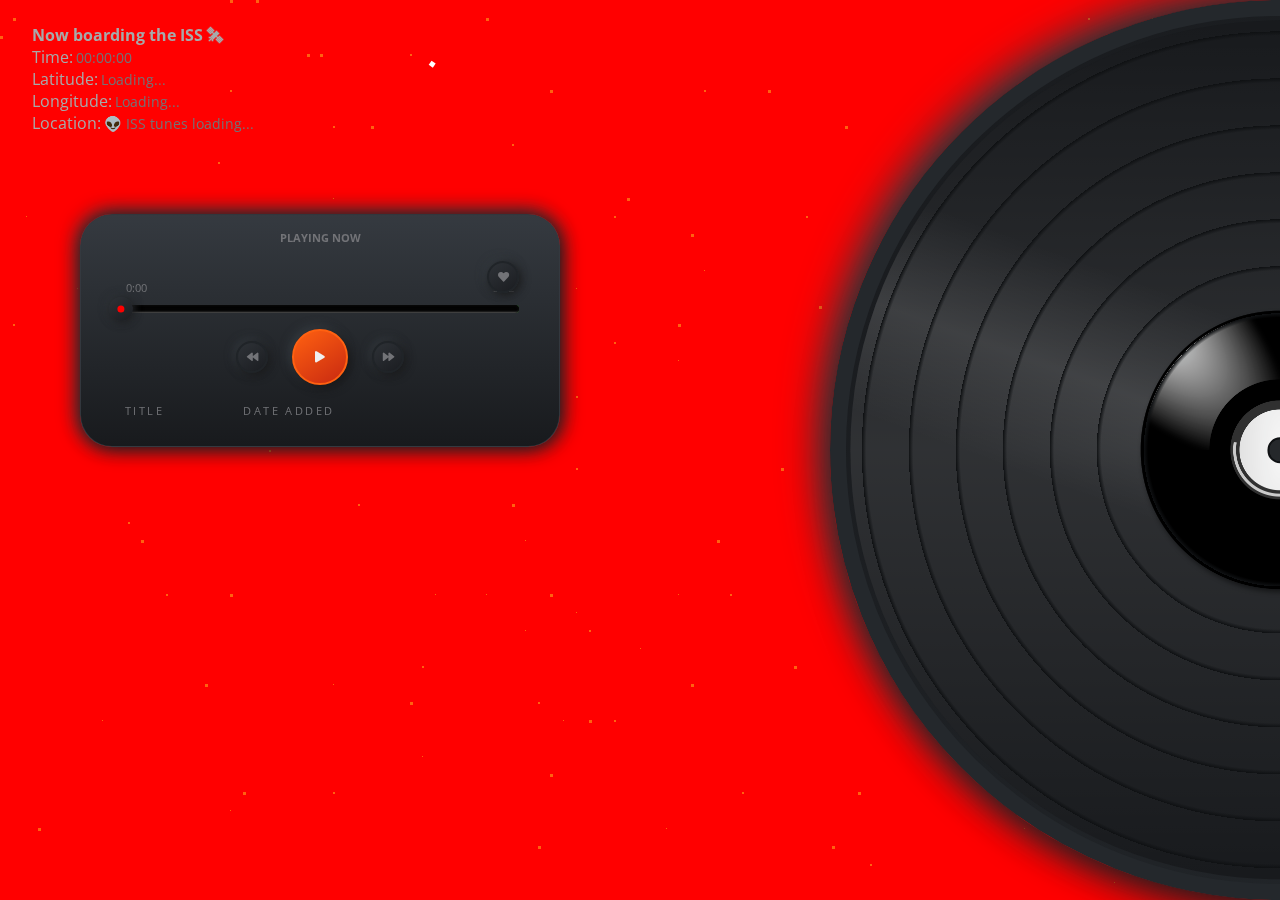
<file: index.html>
<!DOCTYPE html>
<html lang="en">
  <head>
    <meta charset="UTF-8" />
    <meta http-equiv="X-UA-Compatible" content="IE=edge" />
    <meta name="viewport" content="width=device-width, initial-scale=1.0" />
    <link rel="stylesheet" href="https://cdnjs.cloudflare.com/ajax/libs/font-awesome/5.10.2/css/all.min.css" />
    <link rel="stylesheet" href="styles/style.css" />
    <title>Space Tunes Shuffle</title>
  </head>
  <body>
    <div class="stars"></div>
    <main>

      <section class="left">
        <aside class="corner">
          <article class="tracker">
            <h4>Now boarding the ISS 🛰</h4>
            <div class="tracker__list"><h5>Time: </h5> <p>00:00:00</p></div>
            <div class="tracker__list"><h5>Latitude: </h5> <p>Loading...</p></div>
            <div class="tracker__list"><h5>Longitude: </h5> <p>Loading...</p></div>
            <div class="tracker__list"><h5>Location: </h5> <p>👽 ISS tunes loading...</p></div>
          </article>
          <div class="rocket-wrapper">
            <div id="rocket"></div>
          </div>
        </aside>

        <section class="music">
          <article class="media-player">
            <h6>PLAYING NOW</h6>
            <div class="media-player__details">
              <div class="media-player__info">
                <h4 id='title'></h4>
                <h5 id='artist'></h5>
              </div>
              <button id="addBtn" class="btn">
                <i class="fas fa-heart"></i>
              </button>
            </div>
            <div class="media-player__track-length">
              <p id="current">0:00</p>
              <p id="duration">3:52</p>
            </div>
            <div class="media-player__progress-bar" id="progress-bar">
              <div class="media-player__progress-fill" id="progress-fill">
                <div class="overlay" id="overlay"></div>
              </div>
              <!-- moved circle out of progress fill and into bar, giving bar pos absolute -->
              <div class="media-player__progress-circle" id="progress-circle">
                <div class="media-player__progress-circle-inner" id="progress-circle-inner"></div>
              </div>
            </div>
            <article class="media-player__controls">
              <button class="btn" id="prevBtn"><i class="fas fa-backward"></i></button>
              <button id="playBtn" class="btn btn--lg"><i class="fas fa-play"></i></button>
              <button class="btn" id="nextBtn"><i class="fas fa-forward"></i></button>
            </article>
          </article>
          <table class="playlist">
            <thead>
              <tr>
                <th></th>
                <th>Title</th>
                <th>Date Added</th>
                <th></th>
              </tr>
            </thead>
            <tbody>
            </tbody>
          </table>
        </section>

      </section>
      <section class="right">
        <audio src="music/Cold Heart.mp3" id="audio"></audio>

        <div class="vinyl" id='vinyl'>
          <div class="vinyl__record">
            <div class="vinyl__rivets"></div>
            <div class="vinyl__shine"></div>
            <img class='vinyl__inner' src="./images/1200px-Vinyl_record.svg.png" alt="music-cover" id="cover" />
            <div class="dot"></div>
          </div>
      </section>
 
    </main>
    <script src="scripts/app.js"></script>
  </body>
</html>
</file>
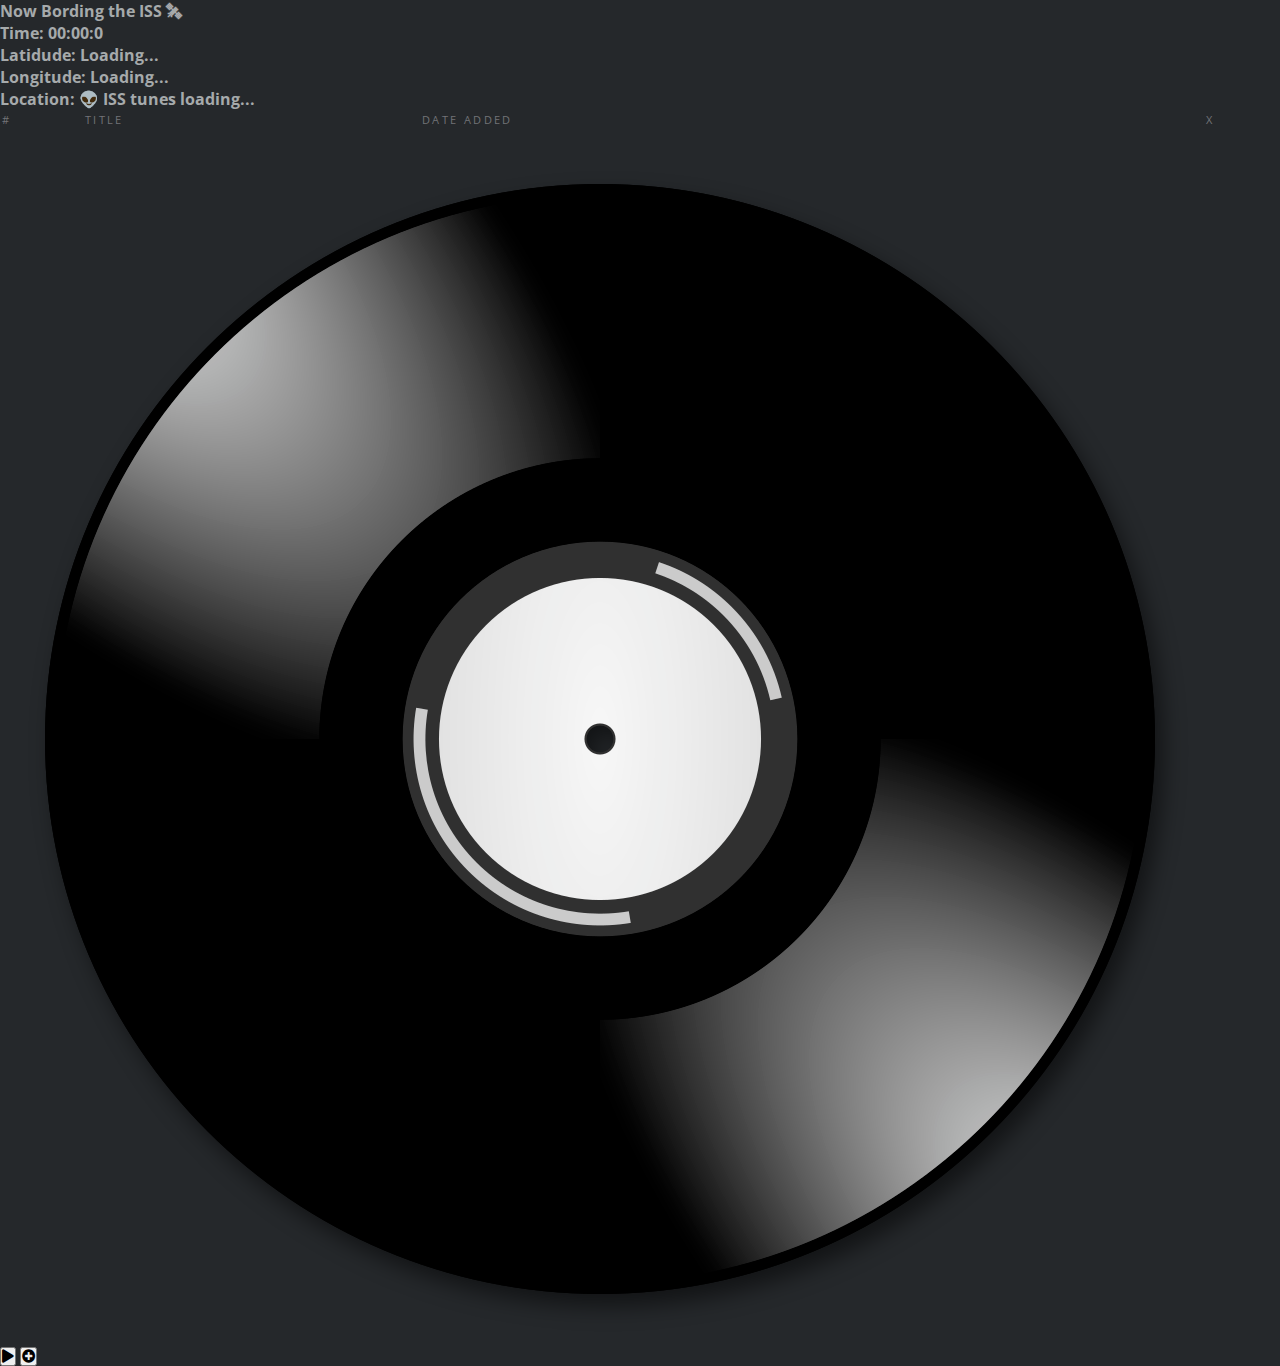
<file: old.html>
<!DOCTYPE html>
<html lang="en">
  <head>
    <meta charset="UTF-8" />
    <meta name="viewport" content="width=device-width, initial-scale=1.0" />
    <meta http-equiv="X-UA-Compatible" content="ie=edge" />
    <link rel="stylesheet" href="https://cdnjs.cloudflare.com/ajax/libs/font-awesome/5.10.2/css/all.min.css" />
    <link rel="stylesheet" href="style.css" />
    <title>Space Time Radio Player</title>
  </head>
  <body>
    <div class="left-side-main-container">
      <div class="info-box">
        <h4>Now Bording the ISS 🛰</h4>
        <h4>Time: 00:00:0</h4>
        <h4>Latidude: Loading...</h4>
        <h4>Longitude: Loading...</h4>
        <h4>Location: 👽 ISS tunes loading...</h4>
      </div>

      <div class="music-container" id="music-container">
        <div class="music-info">
          <h4 id="title"></h4>
          <div class="progress-container" id="progress-container">
            <div class="progress" id="progress"></div>
          </div>
        </div>
        <!-- <div class="music-info-savePlaylist">
          <h4 id="Save Tunes"></h4>
          <div class="song"></div>
        </div> -->

        <table class="playlist">
          <tr>
            <th>#</th>
            <th>Title</th>
            <th>Date Added</th>
            <th>x</th>
          </tr>
        </table>

        <audio src="music/Cold Heart.mp3" id="audio"></audio>

        <div class="img-container">
          <img src="./images/1200px-Vinyl_record.svg.png" alt="music-cover" id="cover" />
        </div>

        <div class="navigation">
          <button id="play" class="action-btn action-btn-big">
            <i class="fas fa-play"></i>
          </button>
          <button id="Add song logo" class="action-btn action-btn-big">
            <i class="fas fa-plus-circle"></i>
          </button>
        </div>
      </div>
    </div>

    <div class="right-side-main-container"></div>

    <script src="script.js"></script>
  </body>
</html>
</file>
<file: styles/style.css>
@import url("https://fonts.googleapis.com/css2?family=Open+Sans:ital,wght@0,300;0,400;0,500;0,600;0,700;0,800;1,300;1,400;1,500;1,600;1,700;1,800&display=swap");
@keyframes rotate {
  from {
    transform: rotate(0deg);
  }
  to {
    transform: rotate(360deg);
  }
}
@keyframes reflection {
  0% {
    transform: rotate(0deg);
  }
  25% {
    transform: rotate(2deg);
  }
  75% {
    transform: rotate(-1deg);
  }
  100% {
    transform: rotate(0deg);
  }
}
@keyframes moveBackground {
  0% {
    transform: translateY(0);
  }
  100% {
    transform: translateY(-50%);
  }
}
@keyframes rocket {
  0% {
    transform: translate(0);
    box-shadow: -50px 20px #6272a4, -40px 10px #6272a4, -40px 20px #576696, -40px 30px #556492, -30px 10px #cccccc, -30px 30px #b3b3b3, -30px 20px #cccccc, -20px 10px #b3b3b3, -20px 20px #8241f9, -20px 30px #b3b3b3, -10px 10px #999999, -10px 20px #7228f8, -10px 30px #b3b3b3, 0 10px #999999, 0 20px #b3b3b3, 0 30px #b3b3b3, 0 40px #999999, 10px 0 #fff, 10px 10px #999999, 10px 20px #b3b3b3, 10px 30px #8c8c8c, 10px 40px #e6e6e6, 10px 50px #999999, 20px 0 #fff, 20px 10px #999999, 20px 20px #b3b3b3, 20px 30px #8c8c8c, 20px 40px #e6e6e6, 20px 50px #999999, 30px 0 #999999, 30px 10px #999999, 30px 20px #999999, 30px 30px #8c8c8c, 30px 40px #cccccc, 30px 50px #999999, 40px 0 #ffac53, 40px 10px #ff2929, 40px 30px #ffb86c, 40px 40px #ff9f39, 40px 50px #ff8706, 50px 0 #ff4242, 50px 10px #ff4242, 50px 40px #ff4242, 50px 50px #ff2929, 60px 0 #ff4242, 60px 50px #ff2929, 70px 0 transparent, 70px 40px transparent;
  }
  20% {
    transform: translate(-2px, 2px);
    box-shadow: -50px 20px #6272a4, -40px 10px #6272a4, -40px 20px #576696, -40px 30px #556492, -30px 10px #cccccc, -30px 30px #b3b3b3, -30px 20px #cccccc, -20px 10px #b3b3b3, -20px 20px #8241f9, -20px 30px #b3b3b3, -10px 10px #999999, -10px 20px #7228f8, -10px 30px #b3b3b3, 0 10px #999999, 0 20px #b3b3b3, 0 30px #b3b3b3, 0 40px #999999, 10px 0 #fff, 10px 10px #999999, 10px 20px #b3b3b3, 10px 30px #8c8c8c, 10px 40px #e6e6e6, 10px 50px #999999, 20px 0 #fff, 20px 10px #999999, 20px 20px #b3b3b3, 20px 30px #8c8c8c, 20px 40px #e6e6e6, 20px 50px #999999, 30px 0 #999999, 30px 10px #999999, 30px 20px #999999, 30px 30px #8c8c8c, 30px 40px #cccccc, 30px 50px #999999, 40px 0 #ffac53, 40px 10px #ff2929, 40px 30px #ffb86c, 40px 40px #ff9f39, 40px 50px #ff8706, 50px 0 #ff4242, 50px 10px #ff4242, 50px 40px #ff4242, 50px 50px #ff2929, 60px 0 #ff4242, 60px 50px #ff2929, 70px 0 #ff4242, 70px 40px #ffb86c;
  }
  40% {
    transform: translate(-2px, -2px);
    box-shadow: -50px 20px #6272a4, -40px 10px #6272a4, -40px 20px #576696, -40px 30px #556492, -30px 10px #cccccc, -30px 30px #b3b3b3, -30px 20px #cccccc, -20px 10px #b3b3b3, -20px 20px #28036b, -20px 30px #b3b3b3, -10px 10px #999999, -10px 20px #28036b, -10px 30px #b3b3b3, 0 10px #999999, 0 20px #b3b3b3, 0 30px #b3b3b3, 0 40px #999999, 10px 0 #fff, 10px 10px #999999, 10px 20px #b3b3b3, 10px 30px #8c8c8c, 10px 40px #e6e6e6, 10px 50px #999999, 20px 0 #fff, 20px 10px #999999, 20px 20px #b3b3b3, 20px 30px #8c8c8c, 20px 40px #e6e6e6, 20px 50px #999999, 30px 0 #999999, 30px 10px #999999, 30px 20px #999999, 30px 30px #8c8c8c, 30px 40px #cccccc, 30px 50px #999999, 40px 0 #ffac53, 40px 10px #ff2929, 40px 30px #ffb86c, 40px 40px #ff9f39, 40px 50px #ff8706, 50px 0 #ff4242, 50px 10px #ff4242, 50px 40px #ff4242, 50px 50px #ff2929, 60px 0 rgba(255, 66, 66, 0.5), 60px 50px #ff2929, 70px 0 transparent, 70px 40px transparent;
  }
  60% {
    transform: translate(2px, 2px);
    box-shadow: -50px 20px #6272a4, -40px 10px #a3acc9, -40px 20px #576696, -40px 30px #556492, -30px 10px #fff, -30px 30px #b3b3b3, -30px 20px #cccccc, -20px 10px #fff, -20px 20px #8241f9, -20px 30px #b3b3b3, -10px 10px #fff, -10px 20px #7228f8, -10px 30px #b3b3b3, 0 10px #fff, 0 20px #b3b3b3, 0 30px #b3b3b3, 0 40px #999999, 10px 0 #fff, 10px 10px #fff, 10px 20px #b3b3b3, 10px 30px #8c8c8c, 10px 40px #e6e6e6, 10px 50px #999999, 20px 0 #fff, 20px 10px #fff, 20px 20px #b3b3b3, 20px 30px #8c8c8c, 20px 40px #e6e6e6, 20px 50px #999999, 30px 0 #999999, 30px 10px #999999, 30px 20px #999999, 30px 30px #8c8c8c, 30px 40px #cccccc, 30px 50px #999999, 40px 0 transparent, 40px 10px #ff2929, 40px 30px #ffb86c, 40px 40px #ff9f39, 40px 50px #ff8706, 50px 0 #ff4242, 50px 10px transparent, 50px 40px #ff4242, 50px 50px #ff2929, 60px 0 #ff4242, 60px 50px transparent, 70px 0 transparent, 70px 40px #ff4242;
  }
  80% {
    transform: translate(2px, -2px);
    box-shadow: -50px 20px #6272a4, -40px 10px #6272a4, -40px 20px #576696, -40px 30px #556492, -30px 10px #cccccc, -30px 30px #b3b3b3, -30px 20px #cccccc, -20px 10px #b3b3b3, -20px 20px #8241f9, -20px 30px #b3b3b3, -10px 10px #999999, -10px 20px #7228f8, -10px 30px #b3b3b3, 0 10px #999999, 0 20px #b3b3b3, 0 30px #b3b3b3, 0 40px #999999, 10px 0 #fff, 10px 10px #999999, 10px 20px #b3b3b3, 10px 30px #8c8c8c, 10px 40px #e6e6e6, 10px 50px #999999, 20px 0 #fff, 20px 10px #999999, 20px 20px #b3b3b3, 20px 30px #8c8c8c, 20px 40px #e6e6e6, 20px 50px #999999, 30px 0 #999999, 30px 10px #999999, 30px 20px #999999, 30px 30px #8c8c8c, 30px 40px #cccccc, 30px 50px #999999, 40px 0 rgba(255, 184, 108, 0.5), 40px 10px #ff2929, 40px 30px rgba(255, 184, 108, 0.5), 40px 40px rgba(255, 184, 108, 0.5), 40px 50px rgba(255, 184, 108, 0.5), 50px 0 #ff4242, 50px 10px #ff4242, 50px 40px #ff4242, 50px 50px transparent, 60px 0 #ff4242, 60px 50px #ff2929, 70px 0 transparent, 70px 40px transparent;
  }
  100% {
    transform: translate(0);
    box-shadow: -50px 20px #6272a4, -40px 10px #6272a4, -40px 20px #576696, -40px 30px #556492, -30px 10px #cccccc, -30px 30px #b3b3b3, -30px 20px #cccccc, -20px 10px #b3b3b3, -20px 20px #8241f9, -20px 30px #b3b3b3, -10px 10px #999999, -10px 20px #7228f8, -10px 30px #b3b3b3, 0 10px #999999, 0 20px #b3b3b3, 0 30px #b3b3b3, 0 40px #999999, 10px 0 #fff, 10px 10px #999999, 10px 20px #b3b3b3, 10px 30px #8c8c8c, 10px 40px #e6e6e6, 10px 50px #999999, 20px 0 #fff, 20px 10px #999999, 20px 20px #b3b3b3, 20px 30px #8c8c8c, 20px 40px #e6e6e6, 20px 50px #999999, 30px 0 #999999, 30px 10px #999999, 30px 20px #999999, 30px 30px #8c8c8c, 30px 40px #cccccc, 30px 50px #999999, 40px 0 #ffac53, 40px 10px #ff2929, 40px 30px #ffb86c, 40px 40px #ff9f39, 40px 50px #ff8706, 50px 0 #ff4242, 50px 10px #ff4242, 50px 40px #ff4242, 50px 50px #ff2929, 60px 0 #ff4242, 60px 50px #ff2929, 70px 0 transparent, 70px 40px transparent;
  }
}
@keyframes twinkle {
  0% {
    opacity: 0.8;
  }
  50% {
    opacity: 0.2;
  }
  10% {
    opacity: 0.9;
  }
}
@keyframes drift {
  0% {
    transform: translate(0, 0);
  }
  50% {
    transform: translate(0.2rem, -0.2rem);
  }
  100% {
    transform: translate(0, 0);
  }
}
body {
  color: #efefef;
  font-family: "Open Sans", sans-serif;
  font-weight: 400;
}

h4 {
  color: #a6aaab;
}

p,
h5,
h6 {
  color: #727377;
  font-weight: 400;
}

h6 {
  font-weight: 700;
}

.btn {
  background: linear-gradient(145deg, #2e3237, #1b1d21);
  border-radius: 50%;
  width: 2rem;
  height: 2rem;
  border: 2px solid #202428;
  position: relative;
  box-shadow: 2px 2px 10px #171718, -2px -2px 10px #373d43;
}
.btn:hover {
  background: linear-gradient(145deg, #1b1d21, #2e3237);
}
.btn.play {
  background: linear-gradient(145deg, #1b1d21, #2e3237);
}
.btn i {
  position: absolute;
  top: 50%;
  left: 50%;
  transform: translate(-50%, -50%);
  color: #727377;
  font-size: 0.7rem;
}
.btn--sm {
  width: 1.5rem;
  height: 1.5rem;
  font-size: 2rem;
  box-shadow: 1px 1px 10px #171718, -1px -1px 10px #373d43;
}
.btn--lg {
  width: 3.5rem;
  height: 3.5rem;
  font-size: 1rem;
  border: 2px solid #ff6111;
  background: linear-gradient(145deg, #ff6111, #c82911);
  margin-left: 1.5rem;
  margin-right: 1.5rem;
  box-shadow: 3px 3px 10px #171718, -3px -3px 10px #373d43;
}
.btn--lg i {
  color: #efefef;
}
.btn--lg:hover {
  background: linear-gradient(145deg, #c82911, #ff6111);
}
.btn--lg.play {
  background: linear-gradient(145deg, #c82911, #ff6111);
}

.media-player {
  text-align: center;
  font-weight: normal;
}
.media-player h6 {
  font-weight: bold;
}
.media-player__info {
  text-align: center;
}
.media-player__info h4 {
  font-size: 1.3rem;
  font-weight: 500;
  margin-bottom: 0.2rem;
}
.media-player__details {
  width: 100%;
  display: flex;
  margin-top: 1rem;
  margin-bottom: 1rem;
  justify-content: center;
  text-align: center;
  position: relative;
}
.media-player__details .btn {
  position: absolute;
  right: 0;
}
.media-player__details h5 {
  margin-top: 0rem;
}
.media-player__track-length {
  display: flex;
  justify-content: space-between;
  margin: 0 0.3rem 0.6rem;
}
.media-player__track-length p {
  font-size: 0.7rem;
}
.media-player__progress-bar {
  width: 100%;
  height: 8px;
  border-radius: 50px;
  background-color: #efefef;
  margin-bottom: 1rem;
  position: relative;
}
.media-player__progress-fill {
  position: absolute;
  left: 0;
  top: 0;
  border-radius: 5px;
  background: #da0000;
  background: linear-gradient(90deg, red 0%, yellow 50%, lime 100%);
  height: 100%;
  width: 100%;
  transition: width 0.1s linear;
  pointer-events: none;
  box-shadow: inset -1px 1px 2px #090909, inset 1px -1px 2px #5c5c5c;
}
.media-player__progress-fill .overlay {
  position: absolute;
  border-radius: inherit;
  top: 0;
  right: 0;
  height: 100%;
  width: 100%;
  background: #030303;
  box-shadow: inset -1px 1px 2px #090909, inset 1px -1px 2px #5c5c5c;
}
.media-player__progress-circle {
  position: absolute;
  left: 0;
  top: 0;
  border-radius: 50%;
  width: 1.5rem;
  height: 1.5rem;
  background: transparent;
  background: linear-gradient(145deg, #2e3237, #1b1d21);
  box-shadow: 1px 1px 10px #171718, -1px -1px 10px #373d43;
  pointer-events: none;
  transform: translate(-50%, calc(-50% + 8px / 2));
}
.media-player__progress-circle-inner {
  position: absolute;
  top: 50%;
  left: 50%;
  height: 30%;
  width: 30%;
  border-radius: 50%;
  transform: translate(-50%, -50%);
  background: red;
}
.media-player__controls {
  display: flex;
  justify-content: center;
  margin-bottom: 1rem;
  align-items: center;
}

.playlist {
  width: 100%;
}
.playlist tbody {
  max-height: 50vh;
  overflow: scroll;
}
.playlist th {
  color: #727377;
  text-align: left;
  font-weight: normal;
  text-transform: uppercase;
  letter-spacing: 0.15rem;
  font-size: 0.7rem;
  padding-bottom: 10px;
}
.playlist td {
  color: #727377;
  font-size: 0.7rem;
  padding-bottom: 10px;
}
.playlist td:last-child {
  text-align: right;
}
.playlist td h4 {
  font-weight: normal;
  color: #a6aaab;
  font-size: 0.9rem;
}

.rocket-wrapper {
  display: none;
  transform: rotate(35deg) scale(0.5);
  margin-left: 10rem;
  margin-top: 2rem;
}

#rocket {
  width: 10px;
  height: 10px;
  background-color: #fff;
  animation: rocket 0.5s linear infinite both;
}

@media screen and (min-width: 768px) {
  .rocket-wrapper {
    display: block;
  }
}
.stars {
  position: fixed;
  z-index: -1;
  width: 100%;
  height: 200%;
  animation: moveBackground 5s linear infinite;
  transform: translateY(-50%);
  transform-origin: bottom;
}

.star {
  position: absolute;
  background: #ff6111;
}

.tracker {
  margin-top: 1.5rem;
  margin-left: 2rem;
}
.tracker__list {
  display: flex;
  align-items: center;
}
.tracker__list h5 {
  margin-right: 0.2rem;
  font-size: 1rem;
  color: #a6aaab;
}
.tracker__list p {
  font-size: 0.9rem;
}

@media screen and (min-width: 768px) {
  .tracker__list {
    white-space: nowrap;
  }
}
.vinyl {
  width: 100vw;
  height: 100vw;
  border-radius: 50%;
  position: absolute;
  bottom: 0;
  transform: translateY(50%);
  border: 1rem solid #24282c;
  background: #25282b;
  background: linear-gradient(-45deg, #24282c 0%, #181a1d 100%);
  box-shadow: 10px 10px 40px #171718, -10px -10px 40px #373d43;
}
.vinyl__record {
  width: 99%;
  height: 99%;
  border-radius: 50%;
  position: absolute;
  top: 50%;
  left: 50%;
  transform: translate(-50%, -50%);
  background: #181a1d;
}
.vinyl__rivets {
  position: absolute;
  top: 0;
  right: 2px;
  bottom: 0;
  left: 3px;
  z-index: 5;
  border-radius: 50%;
  background-image: radial-gradient(center center, circle closest-side, transparent 21%, transparent 31%, #0f1113 32%, transparent 32%, transparent 42%, #0f1113 43%, transparent 43%, transparent 53%, #0f1113 54%, transparent 54%, transparent 64%, #0f1113 65%, transparent 65%, transparent 75%, #0f1113 76%, transparent 76%, transparent 86%, #0f1113 87%, transparent 87%, transparent 97%, #0f1113 98%, transparent 98%);
  background-image: -webkit-radial-gradient(center center, circle closest-side, transparent 21%, transparent 31%, #0f1113 32%, transparent 32%, transparent 42%, #0f1113 43%, transparent 43%, transparent 53%, #0f1113 54%, transparent 54%, transparent 64%, #0f1113 65%, transparent 65%, transparent 75%, #0f1113 76%, transparent 76%, transparent 86%, #0f1113 87%, transparent 87%, transparent 97%, #0f1113 98%, transparent 98%);
}
.vinyl__shine {
  position: absolute;
  top: 0;
  right: 0;
  bottom: 0;
  left: 0;
  border-radius: 50%;
  background-image: -webkit-linear-gradient(top, transparent, rgba(255, 255, 255, 0.1), transparent);
  animation: reflection 15s linear infinite;
  animation-play-state: paused;
}
.vinyl__shine:before {
  position: absolute;
  content: "";
  top: 0;
  right: 0;
  bottom: 0;
  left: 0;
  border-radius: 50%;
  background-image: linear-gradient(-160deg, transparent 40%, rgba(255, 255, 255, 0.1) 50%, transparent 60%);
}
.vinyl__inner {
  width: 35%;
  height: 35%;
  position: absolute;
  top: 50%;
  left: 50%;
  top: calc(50% - calc(35% / 2));
  left: calc(50% - calc(35% / 2));
  border-radius: 50%;
}
.vinyl .dot {
  width: 3%;
  height: 3%;
  position: absolute;
  bottom: 50%;
  left: 50%;
  border-radius: 50%;
  border: 2px solid #0f1113;
  transform: translate(-50%, 50%);
  background-color: #25282b;
  z-index: 1;
}
.vinyl__rivets, .vinyl__inner {
  animation: rotate 5s linear infinite;
  animation-play-state: paused;
}
.vinyl.play .vinyl__inner, .vinyl.play .vinyl__rivets, .vinyl.play .vinyl__shine {
  animation-play-state: running;
}

@media screen and (min-width: 768px) {
  .vinyl {
    width: 100vh;
    height: 100vh;
    right: 0;
    bottom: 0;
    transform: translateX(50%);
  }
}
.left,
.right {
  position: relative;
  width: 100%;
  height: 50%;
}

.right {
  z-index: -1;
}

.corner {
  display: flex;
}

@media screen and (min-width: 768px) {
  .left,
.right {
    width: 50%;
    height: 100%;
  }
}
.music {
  width: 90%;
  max-width: 30rem;
  margin: 5rem auto 0;
  padding: 1rem 2.5rem;
  border-radius: 2rem;
  border: 1px solid rgba(53, 58, 64, 0.9);
  background: #1d1d1d;
  background: linear-gradient(180deg, #353a40 0%, #181a1d 100%);
  box-shadow: 2px 2px 20px #171718, -2px -2px 20px #373d43;
  position: relative;
}

* {
  box-sizing: border-box;
  padding: 0;
  margin: 0;
}

body {
  background-color: #25282b;
  width: 100vw;
  height: 100vh;
  overflow: hidden;
  background: red;
}

main {
  width: 100%;
  height: 100%;
  overflow: hidden;
}

@media screen and (min-width: 768px) {
  main {
    display: flex;
  }
}

/*# sourceMappingURL=style.css.map */
</file>
<file: style.css>
@import url("https://fonts.googleapis.com/css2?family=Open+Sans:ital,wght@0,300;0,400;0,500;0,600;0,700;0,800;1,300;1,400;1,500;1,600;1,700;1,800&display=swap");
* {
  box-sizing: border-box;
  padding: 0;
  margin: 0;
}

body {
  background: #25282b;
  color: #efefef;
  width: 100vw;
  height: 100vh;
  overflow: hidden;
  font-family: "Open Sans", sans-serif;
}

main {
  width: 100%;
  height: 100%;
}

/* =========
Typography
  ================= */
h6 {
  color: #727377;
  font-weight: 700;
}

h5,
p {
  color: #727377;
  font-weight: normal;
}

h4 {
  color: #a6aaab;
}

/* =========
  Left & Right Page Containers
  ================= */
.left,
.right {
  position: relative;
  width: 100%;
  height: 50%;
}

.right {
  z-index: -1;
}

/* =========
  Stats Tracker
    ================= */
.tracker {
  margin-top: 1.5rem;
  margin-left: 2rem;
}
.tracker__list {
  display: flex;
  align-items: center;
}
.tracker__list h5 {
  margin-right: 0.2rem;
  font-size: 1rem;
  color: #a6aaab;
}
.tracker__list p {
  font-size: 0.9rem;
}

/* =========
  Media Player
    ================= */
.btn {
  background: linear-gradient(145deg, #2e3237, #1b1d21);
  border-radius: 50%;
  width: 2rem;
  height: 2rem;
  border: 2px solid #202428;
  position: relative;
  box-shadow: 2px 2px 10px #171718, -2px -2px 10px #373d43;
}
.btn:hover {
  background: linear-gradient(145deg, #1b1d21, #2e3237);
}
.btn.play {
  background: linear-gradient(145deg, #1b1d21, #2e3237);
}
.btn i {
  position: absolute;
  top: 50%;
  left: 50%;
  transform: translate(-50%, -50%);
  color: #727377;
  font-size: 0.7rem;
}
.btn--sm {
  width: 1.5rem;
  height: 1.5rem;
  font-size: 2rem;
  box-shadow: 1px 1px 10px #171718, -1px -1px 10px #373d43;
}
.btn--lg {
  width: 3.5rem;
  height: 3.5rem;
  font-size: 1rem;
  border: 2px solid #ff6111;
  background: linear-gradient(145deg, #ff6111, #c82911);
  margin-left: 1.5rem;
  margin-right: 1.5rem;
  box-shadow: 3px 3px 10px #171718, -3px -3px 10px #373d43;
}
.btn--lg i {
  color: #efefef;
}
.btn--lg:hover {
  background: linear-gradient(145deg, #c82911, #ff6111);
}
.btn--lg.play {
  background: linear-gradient(145deg, #c82911, #ff6111);
}

.music {
  width: 90%;
  max-width: 30rem;
  margin: 5rem auto 0;
  padding: 1rem 2.5rem;
  border-radius: 2rem;
  border: 1px solid rgba(53, 58, 64, 0.9);
  background: #1d1d1d;
  background: linear-gradient(180deg, #353a40 0%, #181a1d 100%);
  box-shadow: 2px 2px 20px #171718, -2px -2px 20px #373d43;
  position: relative;
}

.media-player {
  text-align: center;
  font-weight: normal;
}
.media-player h6 {
  font-weight: bold;
}
.media-player__info {
  text-align: center;
}
.media-player__info h4 {
  font-size: 1.3rem;
  font-weight: 500;
  margin-bottom: 0.2rem;
}
.media-player__details {
  width: 100%;
  display: flex;
  margin-top: 1rem;
  margin-bottom: 1rem;
  justify-content: center;
  text-align: center;
  position: relative;
}
.media-player__details .btn {
  position: absolute;
  right: 0;
}
.media-player__details h5 {
  margin-top: 0rem;
}
.media-player__track-length {
  display: flex;
  justify-content: space-between;
  margin: 0 0.3rem 0.6rem;
}
.media-player__track-length p {
  font-size: 0.7rem;
}
.media-player__progress-bar {
  width: 100%;
  height: 8px;
  border-radius: 50px;
  background-color: #efefef;
  margin-bottom: 1rem;
  position: relative;
}
.media-player__progress-fill {
  position: absolute;
  left: 0;
  top: 0;
  border-radius: 5px;
  background: #da0000;
  background: linear-gradient(90deg, #da0000 0%, #e9e300 50%, #03be00 100%);
  height: 100%;
  width: 100%;
  transition: width 0.1s linear;
  pointer-events: none;
  box-shadow: inset -1px 1px 2px #090909, inset 1px -1px 2px #5c5c5c;
}
.media-player__progress-fill .overlay {
  position: absolute;
  border-radius: inherit;
  top: 0;
  right: 0;
  height: 100%;
  width: 100%;
  background: #030303;
  box-shadow: inset -1px 1px 2px #090909, inset 1px -1px 2px #5c5c5c;
}
.media-player__progress-circle {
  position: absolute;
  left: 0;
  top: 0;
  border-radius: 50%;
  width: 1.5rem;
  height: 1.5rem;
  background: transparent;
  background: linear-gradient(145deg, #2e3237, #1b1d21);
  box-shadow: 1px 1px 10px #171718, -1px -1px 10px #373d43;
  pointer-events: none;
  transform: translate(-50%, calc(-50% + 8px / 2));
}
.media-player__progress-circle-inner {
  position: absolute;
  top: 50%;
  left: 50%;
  height: 30%;
  width: 30%;
  border-radius: 50%;
  transform: translate(-50%, -50%);
  background: red;
}
.media-player__controls {
  display: flex;
  justify-content: center;
  margin-bottom: 1rem;
  align-items: center;
}

.playlist {
  width: 100%;
}
.playlist tbody {
  max-height: 50vh;
  overflow: scroll;
}
.playlist th {
  color: #727377;
  text-align: left;
  font-weight: normal;
  text-transform: uppercase;
  letter-spacing: 0.15rem;
  font-size: 0.7rem;
  padding-bottom: 10px;
}
.playlist td {
  color: #727377;
  font-size: 0.7rem;
  padding-bottom: 10px;
}
.playlist td:last-child {
  text-align: right;
}
.playlist td h4 {
  font-weight: normal;
  color: #a6aaab;
  font-size: 0.9rem;
}

.vinyl {
  width: 100vw;
  height: 100vw;
  border-radius: 50%;
  position: absolute;
  bottom: 0;
  transform: translateY(50%);
  border: 1rem solid #25282b;
  background: #25282b;
  background: linear-gradient(-45deg, #24282c 0%, #181a1d 100%);
  box-shadow: 10px 10px 40px #171718, -10px -10px 40px #373d43;
}
.vinyl__record {
  width: 97%;
  height: 97%;
  border-radius: 50%;
  position: absolute;
  top: 50%;
  left: 50%;
  transform: translate(-50%, -50%);
  background: #181a1d;
}
.vinyl__rivets {
  position: absolute;
  top: 0;
  right: 2px;
  bottom: 0;
  left: 3px;
  z-index: 5;
  border-radius: 50%;
  background-image: radial-gradient(center center, circle closest-side, transparent 21%, transparent 31%, #0f1113 32%, transparent 32%, transparent 42%, #0f1113 43%, transparent 43%, transparent 53%, #0f1113 54%, transparent 54%, transparent 64%, #0f1113 65%, transparent 65%, transparent 75%, #0f1113 76%, transparent 76%, transparent 86%, #0f1113 87%, transparent 87%, transparent 97%, #0f1113 98%, transparent 98%);
  background-image: -webkit-radial-gradient(center center, circle closest-side, transparent 21%, transparent 31%, #0f1113 32%, transparent 32%, transparent 42%, #0f1113 43%, transparent 43%, transparent 53%, #0f1113 54%, transparent 54%, transparent 64%, #0f1113 65%, transparent 65%, transparent 75%, #0f1113 76%, transparent 76%, transparent 86%, #0f1113 87%, transparent 87%, transparent 97%, #0f1113 98%, transparent 98%);
}
.vinyl__shine {
  position: absolute;
  top: 0;
  right: 0;
  bottom: 0;
  left: 0;
  border-radius: 50%;
  background-image: -webkit-linear-gradient(top, transparent, rgba(255, 255, 255, 0.1), transparent);
  animation: reflection 15s linear infinite;
  animation-play-state: paused;
}
.vinyl__shine:before {
  position: absolute;
  content: "";
  top: 0;
  right: 0;
  bottom: 0;
  left: 0;
  border-radius: 50%;
  background-image: linear-gradient(-160deg, transparent 40%, rgba(255, 255, 255, 0.1) 50%, transparent 60%);
}
.vinyl__inner {
  width: 35%;
  height: 35%;
  position: absolute;
  top: 50%;
  left: 50%;
  top: calc(50% - calc(35% / 2));
  left: calc(50% - calc(35% / 2));
  border-radius: 50%;
}
.vinyl .dot {
  width: 3%;
  height: 3%;
  position: absolute;
  bottom: 50%;
  left: 50%;
  border-radius: 50%;
  border: 2px solid #0f1113;
  transform: translate(-50%, 50%);
  background-color: #25282b;
  z-index: 1;
}
.vinyl__rivets, .vinyl__inner {
  animation: rotate 5s linear infinite;
  animation-play-state: paused;
}
.vinyl.play .vinyl__inner, .vinyl.play .vinyl__rivets, .vinyl.play .vinyl__shine {
  animation-play-state: running;
}

@keyframes rotate {
  from {
    transform: rotate(0deg);
  }
  to {
    transform: rotate(360deg);
  }
}
@keyframes reflection {
  0% {
    transform: rotate(0deg);
  }
  25% {
    transform: rotate(2deg);
  }
  75% {
    transform: rotate(-1deg);
  }
  100% {
    transform: rotate(0deg);
  }
}
@media screen and (min-width: 768px) {
  main {
    display: flex;
  }

  .left,
.right {
    width: 50%;
    height: 100%;
  }

  .vinyl {
    width: 100vh;
    height: 100vh;
    right: 0;
    bottom: 0;
    transform: translateX(50%);
  }
}

/*# sourceMappingURL=style.css.map */
</file>
